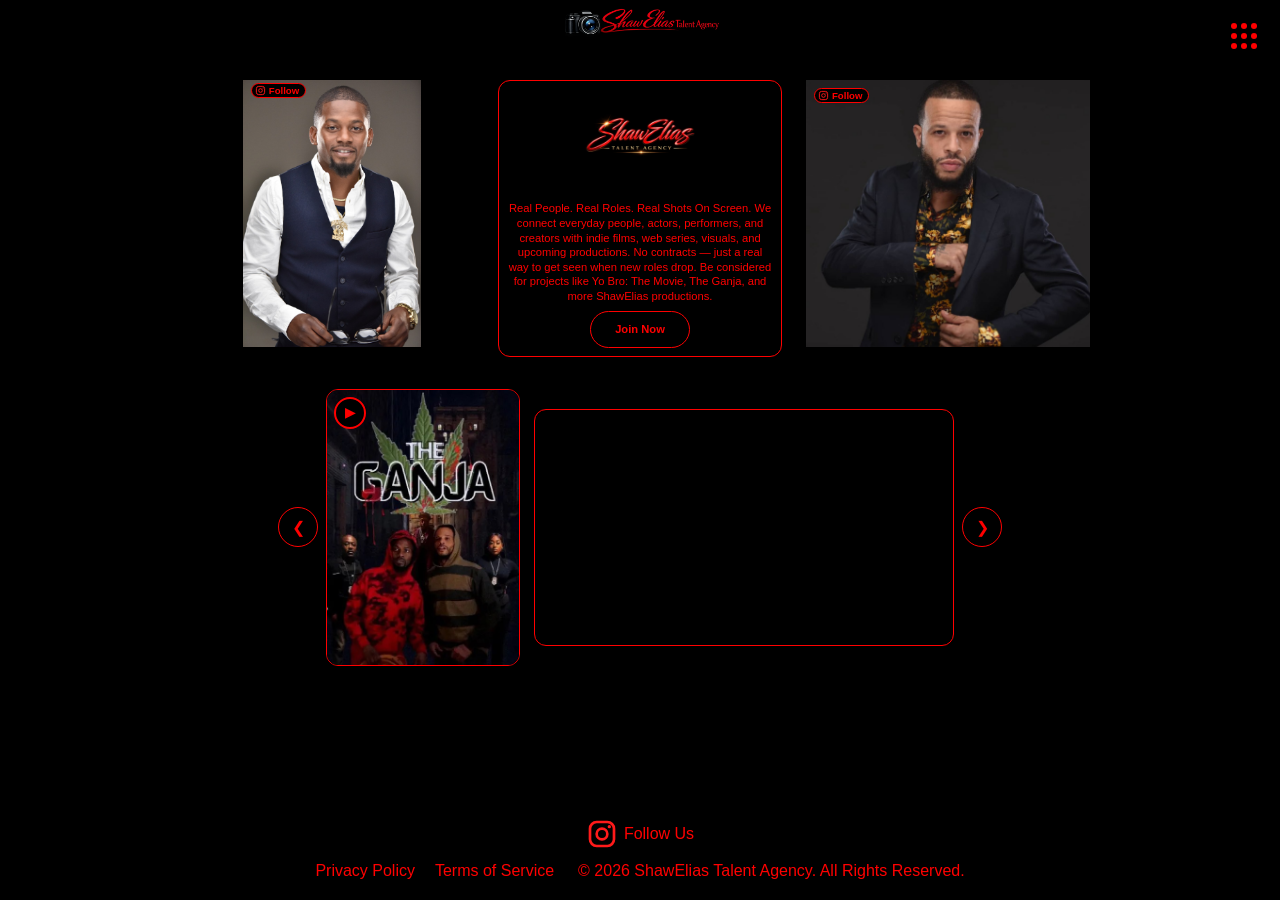
<file: index.html>
<!doctype html>
<html lang="en">
  <head>
    <meta charset="UTF-8" />
    <meta name="viewport" content="width=device-width, initial-scale=1.0" />
    <title>Shaw Elias Talent Agency</title>
    <link rel="icon" type="image/png" href="main/logo3.png" />
    <link rel="stylesheet" href="css/gm.css" />
  </head>

  <body>
    <!-- Top Bar -->
    <header class="top-bar">
      <a
        class="site-logo"
        href="index.html"
        aria-label="Shaw Elias Talent Agency home"
      >
        <img src="main/logo3.png" alt="Shaw Elias Talent Agency" />
      </a>
      <button
        class="apps-button"
        id="appsToggle"
        aria-label="Apps"
        aria-controls="appsPanel"
        aria-expanded="false"
      >
        <span></span><span></span><span></span> <span></span><span></span
        ><span></span> <span></span><span></span><span></span>
      </button>
    </header>

    <!-- Apps Panel -->
    <nav class="apps-panel" id="appsPanel" aria-label="Apps">
      <a href="index.html" class="apps-tile">
        <img src="icons/home.png" alt="Home" />
        <span>Home</span>
      </a>
      <a href="https://form.jotform.com/260578425581060" class="apps-tile">
        <img src="icons/join.png" alt="Join" />
        <span>Join</span>
      </a>
      <a href="tg.html" class="apps-tile">
        <img src="icons/tg.png" alt="TG" />
        <span>TG</span>
      </a>
      <a href="wt.html" class="apps-tile">
        <img src="icons/wt.png" alt="WT" />
        <span>WT</span>
      </a>
      <a href="yobro.html" class="apps-tile">
        <img src="icons/ybl.png" alt="YB" />
        <span>YB</span>
      </a>
      <a class="apps-more" href="index.html"> More from SETA </a>
    </nav>

    <main class="home-content">
      <div class="home-grid">
        <div class="home-col home-col--left">
          <img class="home-photo" src="main/ks.jpg" alt="Ks" />
          <a
            class="home-follow"
            href="https://www.instagram.com/Kareenshaw1/"
            aria-label="Follow Ks on Instagram"
            target="_blank"
            rel="noopener noreferrer"
          >
            <img src="icons/instagram.svg" alt="" aria-hidden="true" />
            <span>Follow</span>
          </a>
        </div>
        <div class="home-col home-col--center">
          <section class="home-intro" aria-label="About the agency">
            <img
              class="home-intro-logo"
              src="main/seta2.jpg"
              alt="Shaw Elias Talent Agency"
            />
            <p>
              Real People. Real Roles. Real Shots On Screen. We connect everyday
              people, actors, performers, and creators with indie films, web
              series, visuals, and upcoming productions. No contracts — just a
              real way to get seen when new roles drop. Be considered for
              projects like Yo Bro: The Movie, The Ganja, and more ShawElias
              productions.
            </p>
            <a class="home-cta" href="https://form.jotform.com/260578425581060"
              >Join Now</a
            >
          </section>
        </div>
        <div class="home-col home-col--right">
          <img class="home-photo" src="main/ra.jpg" alt="Ra" />
          <a
            class="home-follow"
            href="https://www.instagram.com/racertified/"
            aria-label="Follow Ra on Instagram"
            target="_blank"
            rel="noopener noreferrer"
          >
            <img src="icons/instagram.svg" alt="" aria-hidden="true" />
            <span>Follow</span>
          </a>
        </div>
      </div>

      <section
        class="poster-show"
        aria-label="Movie posters"
        aria-roledescription="carousel"
      >
        <button
          class="poster-btn poster-btn--prev"
          type="button"
          aria-label="Previous poster"
        >
          &#10094;
        </button>
        <div class="poster-slides">
          <figure
            class="poster-slide poster-slide--with-trailer"
            aria-label="The Ganja"
          >
            <div class="poster-artwork">
              <img src="posters/tg.jpg" alt="The Ganja poster" />
              <a
                class="poster-watch"
                href="https://tubitv.com/movies/100023457/the-ganja"
                target="_blank"
                rel="noopener noreferrer"
                ><span class="watch-icon">▶</span
                ><span class="watch-text">Watch Now</span></a
              >
            </div>
            <div class="poster-trailer">
              <iframe
                src="https://www.youtube.com/embed/xHb7pkAt0Sg?si=ZwRotbQEQl9aW9zP"
                title="The Ganja video"
                allow="
                  accelerometer;
                  autoplay;
                  clipboard-write;
                  encrypted-media;
                  gyroscope;
                  picture-in-picture;
                  web-share;
                "
                referrerpolicy="strict-origin-when-cross-origin"
                allowfullscreen
              ></iframe>
            </div>
          </figure>
          <figure
            class="poster-slide poster-slide--with-trailer"
            aria-label="Yo Bro: The Movie"
            hidden
          >
            <div class="poster-artwork">
              <img src="posters/yobro.jpg" alt="Yo Bro: The Movie poster" />
              <a
                class="poster-watch"
                href="https://tubitv.com/movies/100044287/yo-bro-the-movie"
                target="_blank"
                rel="noopener noreferrer"
                ><span class="watch-icon">▶</span
                ><span class="watch-text">Watch Now</span></a
              >
            </div>
            <div class="poster-trailer">
              <iframe
                src="https://www.youtube.com/embed/pOcjqiOZS5w?si=6vTMqeCQMk9ZfFdY"
                title="YouTube video player"
                allow="
                  accelerometer;
                  autoplay;
                  clipboard-write;
                  encrypted-media;
                  gyroscope;
                  picture-in-picture;
                  web-share;
                "
                referrerpolicy="strict-origin-when-cross-origin"
                allowfullscreen
              ></iframe>
            </div>
          </figure>
          <figure
            class="poster-slide poster-slide--with-buttons"
            aria-label="Witch Way Out"
            hidden
          >
            <div class="poster-artwork">
              <img src="posters/witchwayout.png" alt="Witch Way Out poster" />
              <a
                class="poster-watch"
                href="https://www.youtube.com/watch?v=sYZ6EcYBXYw&t=2s"
                target="_blank"
                rel="noopener noreferrer"
                ><span class="watch-icon">▶</span
                ><span class="watch-text">Watch Now</span></a
              >
            </div>
          </figure>
          <figure
            class="poster-slide poster-slide--with-trailer"
            aria-label="What Ticket?"
            hidden
          >
            <div class="poster-artwork">
              <img src="posters/wt.jpg" alt="What Ticket? poster" />
              <a
                class="poster-watch"
                href="https://www.youtube.com/watch?v=XaJbaDfLesE"
                target="_blank"
                rel="noopener noreferrer"
                ><span class="watch-icon">▶</span
                ><span class="watch-text">Watch Now</span></a
              >
            </div>
            <div class="poster-trailer">
              <iframe
                src="https://www.youtube.com/embed/XaJbaDfLesE?si=qhHzfddLZAGKWX9x"
                title="What Ticket? Official Trailer"
                allow="
                  accelerometer;
                  autoplay;
                  clipboard-write;
                  encrypted-media;
                  gyroscope;
                  picture-in-picture;
                  web-share;
                "
                referrerpolicy="strict-origin-when-cross-origin"
                allowfullscreen
              ></iframe>
            </div>
          </figure>
        </div>
        <button
          class="poster-btn poster-btn--next"
          type="button"
          aria-label="Next poster"
        >
          &#10095;
        </button>
      </section>
    </main>

    <footer class="site-footer">
      <nav class="footer-links" aria-label="Social links">
        <a
          class="instagram-link"
          href="https://www.instagram.com/shawelias_talentagency/"
          target="_blank"
          rel="noopener noreferrer"
        >
          <img src="icons/instagram.svg" alt="" aria-hidden="true" />
          <span>Follow Us</span>
        </a>
      </nav>
      <div class="footer-legal">
        <nav class="footer-links" aria-label="Legal links">
          <a href="privacy-policy.html">Privacy Policy</a>
          <a href="terms-of-service.html">Terms of Service</a>
        </nav>
        <p>© 2026 ShawElias Talent Agency. All Rights Reserved.</p>
      </div>
    </footer>

    <script src="js/launcher.js"></script>
    <script src="js/slideshow.js"></script>
  </body>
</html>
</file>
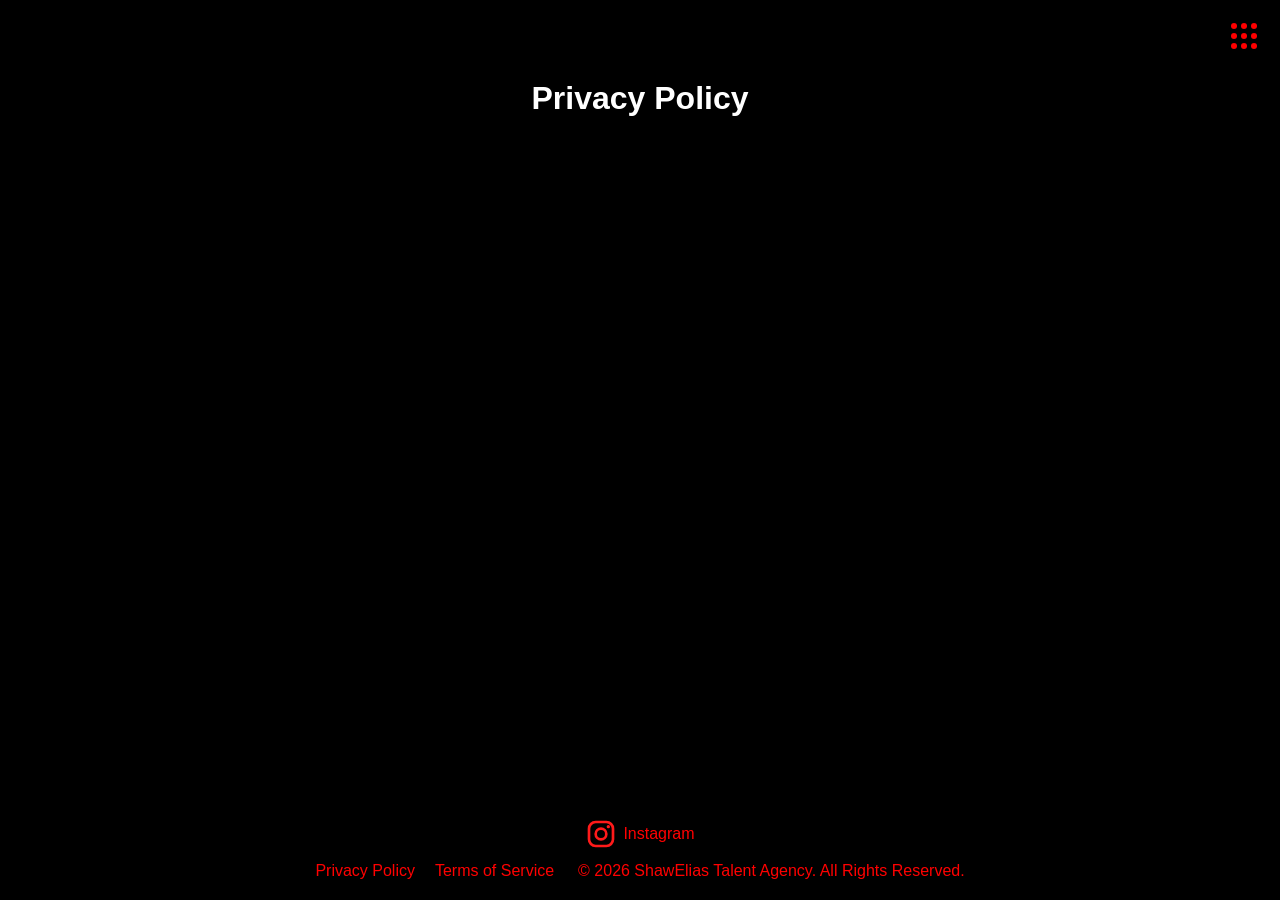
<file: privacy-policy.html>
<!doctype html>
<html lang="en">
  <head>
    <meta charset="UTF-8" />
    <meta name="viewport" content="width=device-width, initial-scale=1.0" />
    <title>Privacy Policy | Shaw Elias Talent Agency</title>
    <link rel="icon" type="image/png" href="main/logo3.png" />
    <link rel="stylesheet" href="css/gm.css" />
  </head>

  <body>
    <header class="top-bar">
      <button
        class="apps-button"
        id="appsToggle"
        aria-label="Apps"
        aria-controls="appsPanel"
        aria-expanded="false"
      >
        <span></span><span></span><span></span> <span></span><span></span
        ><span></span> <span></span><span></span><span></span>
      </button>
    </header>

    <nav class="apps-panel" id="appsPanel" aria-label="Apps">
      <a href="index.html" class="apps-tile">
        <img src="icons/home.png" alt="Home" />
        <span>Home</span>
      </a>
      <a href="films.html" class="apps-tile">
        <img src="icons/films.png" alt="Films" />
        <span>Films</span>
      </a>
      <a href="https://form.jotform.com/260578425581060" class="apps-tile">
        <img src="icons/join.png" alt="Join" />
        <span>Join</span>
      </a>
      <a href="tg.html" class="apps-tile">
        <img src="icons/tg.png" alt="TG" />
        <span>TG</span>
      </a>
      <a href="wt.html" class="apps-tile">
        <img src="icons/wt.png" alt="WT" />
        <span>WT</span>
      </a>
      <a href="yobro.html" class="apps-tile">
        <img src="icons/ybl.png" alt="YB" />
        <span>YB</span>
      </a>
      <a class="apps-more" href="index.html">
        More from SETA
      </a>
    </nav>

    <main class="legal-content">
      <h1>Privacy Policy</h1>
    </main>

    <footer class="site-footer">
      <nav class="footer-links" aria-label="Social links">
        <a
          class="instagram-link"
          href="https://www.instagram.com/shawelias_talentagency/"
          target="_blank"
          rel="noopener noreferrer"
        >
          <img src="icons/instagram.svg" alt="" aria-hidden="true" />
          <span>Instagram</span>
        </a>
      </nav>
      <div class="footer-legal">
        <nav class="footer-links" aria-label="Legal links">
          <a href="privacy-policy.html">Privacy Policy</a>
          <a href="terms-of-service.html">Terms of Service</a>
        </nav>
        <p>© 2026 ShawElias Talent Agency. All Rights Reserved.</p>
      </div>
    </footer>

    <script src="js/launcher.js"></script>
  </body>
</html>
</file>
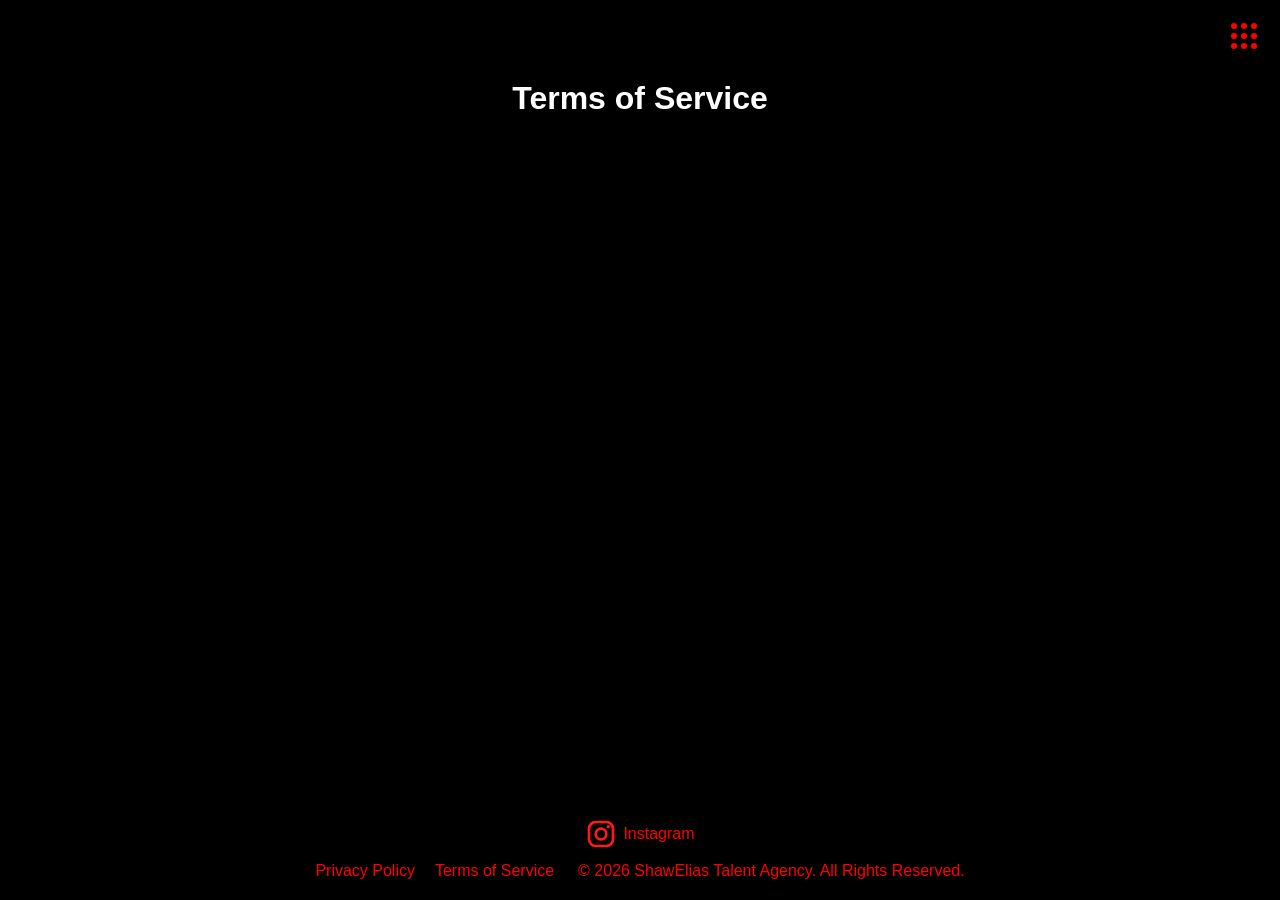
<file: terms-of-service.html>
<!doctype html>
<html lang="en">
  <head>
    <meta charset="UTF-8" />
    <meta name="viewport" content="width=device-width, initial-scale=1.0" />
    <title>Terms of Service | Shaw Elias Talent Agency</title>
    <link rel="icon" type="image/png" href="main/logo3.png" />
    <link rel="stylesheet" href="css/gm.css" />
  </head>

  <body>
    <header class="top-bar">
      <button
        class="apps-button"
        id="appsToggle"
        aria-label="Apps"
        aria-controls="appsPanel"
        aria-expanded="false"
      >
        <span></span><span></span><span></span> <span></span><span></span
        ><span></span> <span></span><span></span><span></span>
      </button>
    </header>

    <nav class="apps-panel" id="appsPanel" aria-label="Apps">
      <a href="index.html" class="apps-tile">
        <img src="icons/home.png" alt="Home" />
        <span>Home</span>
      </a>
      <a href="films.html" class="apps-tile">
        <img src="icons/films.png" alt="Films" />
        <span>Films</span>
      </a>
      <a href="https://form.jotform.com/260578425581060" class="apps-tile">
        <img src="icons/join.png" alt="Join" />
        <span>Join</span>
      </a>
      <a href="tg.html" class="apps-tile">
        <img src="icons/tg.png" alt="TG" />
        <span>TG</span>
      </a>
      <a href="wt.html" class="apps-tile">
        <img src="icons/wt.png" alt="WT" />
        <span>WT</span>
      </a>
      <a href="yobro.html" class="apps-tile">
        <img src="icons/ybl.png" alt="YB" />
        <span>YB</span>
      </a>
      <a class="apps-more" href="index.html">
        More from SETA
      </a>
    </nav>

    <main class="legal-content">
      <h1>Terms of Service</h1>
    </main>

    <footer class="site-footer">
      <nav class="footer-links" aria-label="Social links">
        <a
          class="instagram-link"
          href="https://www.instagram.com/shawelias_talentagency/"
          target="_blank"
          rel="noopener noreferrer"
        >
          <img src="icons/instagram.svg" alt="" aria-hidden="true" />
          <span>Instagram</span>
        </a>
      </nav>
      <div class="footer-legal">
        <nav class="footer-links" aria-label="Legal links">
          <a href="privacy-policy.html">Privacy Policy</a>
          <a href="terms-of-service.html">Terms of Service</a>
        </nav>
        <p>© 2026 ShawElias Talent Agency. All Rights Reserved.</p>
      </div>
    </footer>

    <script src="js/launcher.js"></script>
  </body>
</html>
</file>
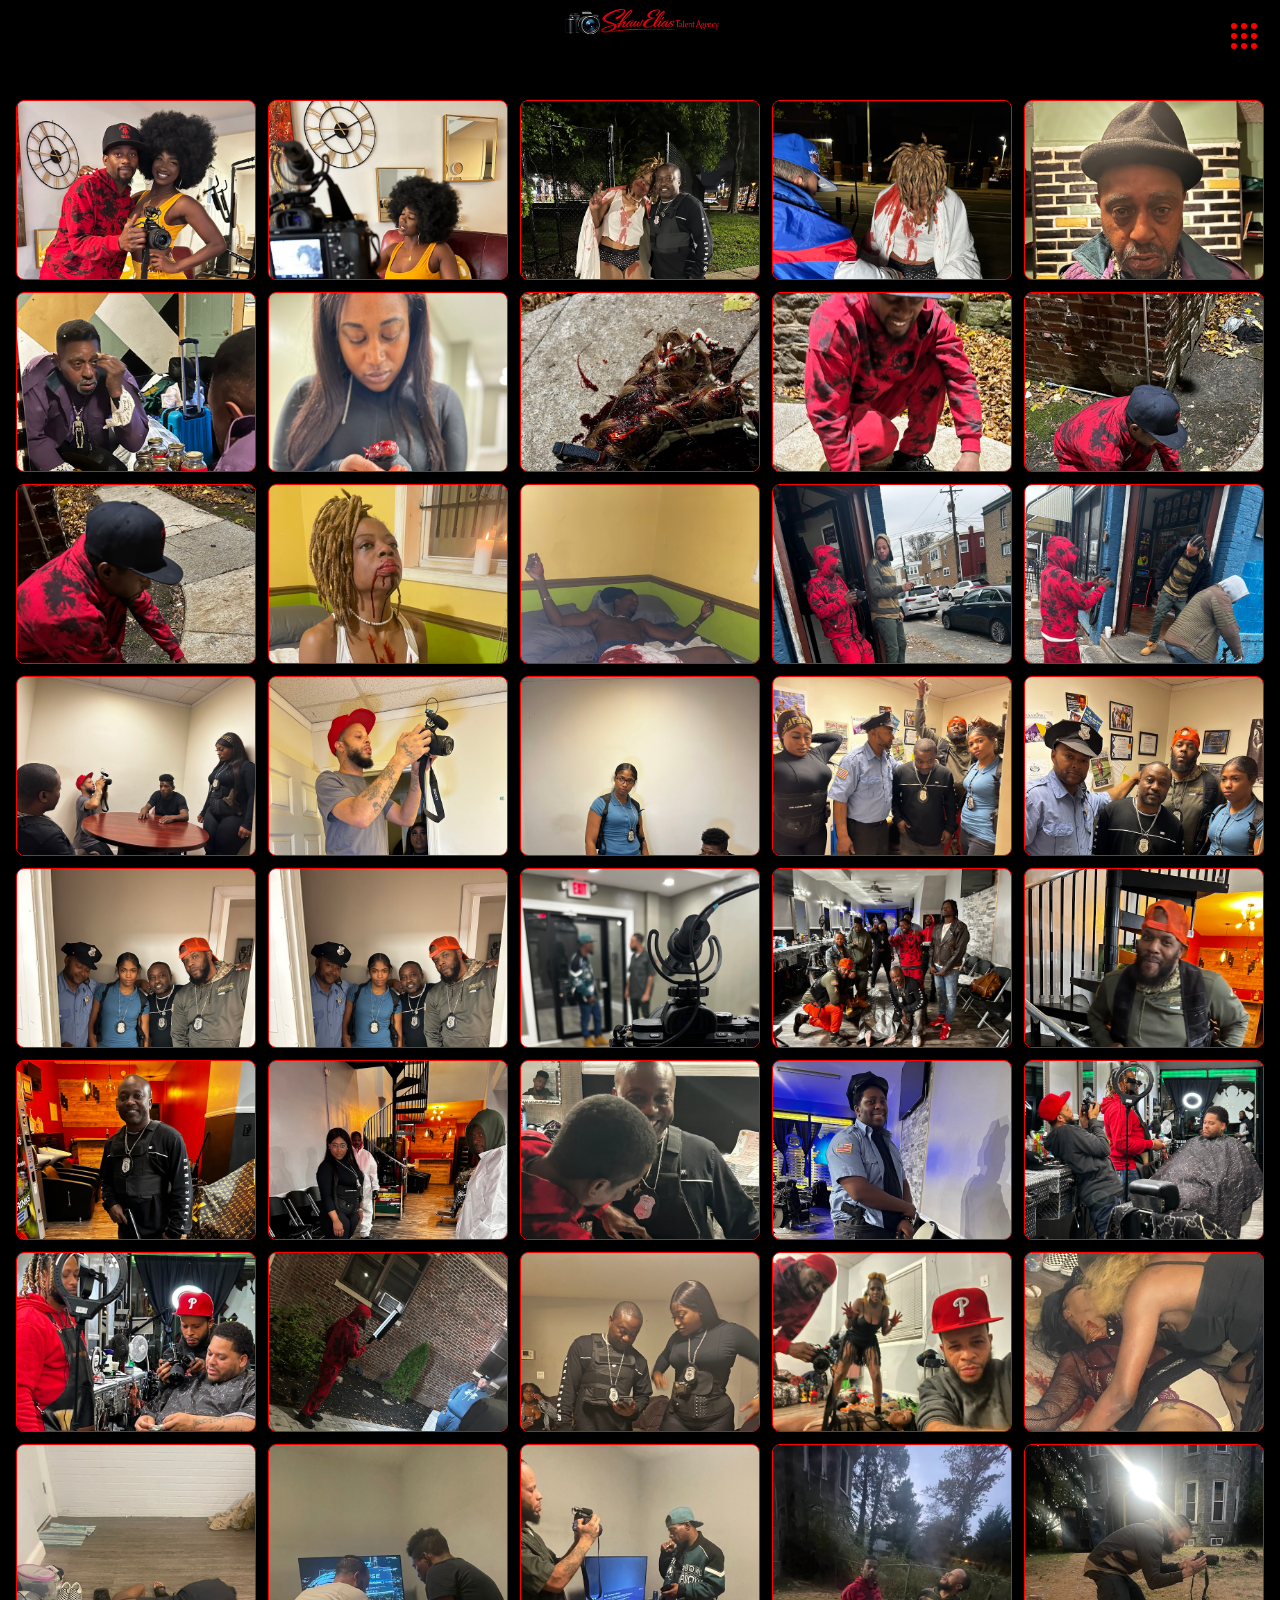
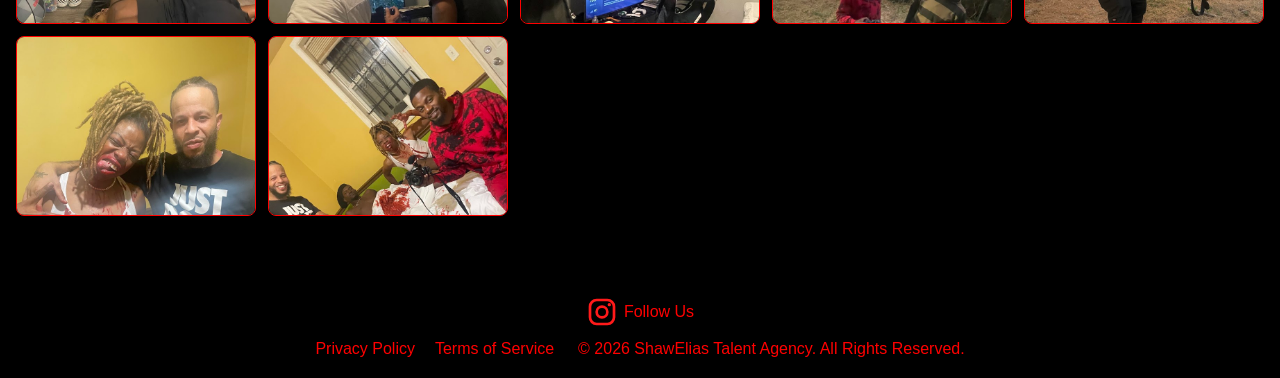
<file: tg.html>
<!doctype html>
<html lang="en">
  <head>
    <meta charset="UTF-8" />
    <meta name="viewport" content="width=device-width, initial-scale=1.0" />
    <title>Shaw Elias Talent Agency</title>
    <link rel="icon" type="image/png" href="main/logo3.png" />
    <link rel="stylesheet" href="css/tg.css" />
  </head>

  <body>
    <!-- Top Bar -->
    <header class="top-bar">
      <a
        class="site-logo"
        href="index.html"
        aria-label="Shaw Elias Talent Agency home"
      >
        <img src="main/logo3.png" alt="Shaw Elias Talent Agency" />
      </a>
      <button
        class="apps-button"
        id="appsToggle"
        aria-label="Apps"
        aria-controls="appsPanel"
        aria-expanded="false"
      >
        <span></span><span></span><span></span> <span></span><span></span
        ><span></span> <span></span><span></span><span></span>
      </button>
    </header>

    <!-- Apps Panel -->
    <nav class="apps-panel" id="appsPanel" aria-label="Apps">
      <a href="index.html" class="apps-tile">
        <img src="icons/home.png" alt="Home" />
        <span>Home</span>
      </a>
      <a href="https://form.jotform.com/260578425581060" class="apps-tile">
        <img src="icons/join.png" alt="Join" />
        <span>Join</span>
      </a>
      <a href="tg.html" class="apps-tile">
        <img src="icons/tg.png" alt="TG" />
        <span>TG</span>
      </a>
      <a href="wt.html" class="apps-tile">
        <img src="icons/wt.png" alt="WT" />
        <span>WT</span>
      </a>
      <a href="yobro.html" class="apps-tile">
        <img src="icons/ybl.png" alt="YB" />
        <span>YB</span>
      </a>
      <a class="apps-more" href="index.html"> More from SETA </a>
    </nav>

    <main class="gallery-wrapper">
      <section class="gallery-container tg-gallery" aria-label="The Ganja photo gallery">
        <button class="gallery-item" type="button" data-src="tg/tg1.jpg" aria-label="Open The Ganja photo 1">
          <img src="tg/tg1.jpg" alt="The Ganja scene 1" />
        </button>
        <button class="gallery-item" type="button" data-src="tg/tg2.jpg" aria-label="Open The Ganja photo 2">
          <img src="tg/tg2.jpg" alt="The Ganja scene 2" />
        </button>
        <button class="gallery-item" type="button" data-src="tg/tg3.jpg" aria-label="Open The Ganja photo 3">
          <img src="tg/tg3.jpg" alt="The Ganja scene 3" />
        </button>
        <button class="gallery-item" type="button" data-src="tg/tg4.jpg" aria-label="Open The Ganja photo 4">
          <img src="tg/tg4.jpg" alt="The Ganja scene 4" />
        </button>
        <button class="gallery-item" type="button" data-src="tg/tg5.jpg" aria-label="Open The Ganja photo 5">
          <img src="tg/tg5.jpg" alt="The Ganja scene 5" />
        </button>
        <button class="gallery-item" type="button" data-src="tg/tg6.jpg" aria-label="Open The Ganja photo 6">
          <img src="tg/tg6.jpg" alt="The Ganja scene 6" />
        </button>
        <button class="gallery-item" type="button" data-src="tg/tg7.jpg" aria-label="Open The Ganja photo 7">
          <img src="tg/tg7.jpg" alt="The Ganja scene 7" />
        </button>
        <button class="gallery-item" type="button" data-src="tg/tg8.jpg" aria-label="Open The Ganja photo 8">
          <img src="tg/tg8.jpg" alt="The Ganja scene 8" />
        </button>
        <button class="gallery-item" type="button" data-src="tg/tg9.jpg" aria-label="Open The Ganja photo 9">
          <img src="tg/tg9.jpg" alt="The Ganja scene 9" />
        </button>
        <button class="gallery-item" type="button" data-src="tg/tg10.jpg" aria-label="Open The Ganja photo 10">
          <img src="tg/tg10.jpg" alt="The Ganja scene 10" />
        </button>
        <button class="gallery-item" type="button" data-src="tg/tg11.jpg" aria-label="Open The Ganja photo 11">
          <img src="tg/tg11.jpg" alt="The Ganja scene 11" />
        </button>
        <button class="gallery-item" type="button" data-src="tg/tg12.jpg" aria-label="Open The Ganja photo 12">
          <img src="tg/tg12.jpg" alt="The Ganja scene 12" />
        </button>
        <button class="gallery-item" type="button" data-src="tg/tg13.jpg" aria-label="Open The Ganja photo 13">
          <img src="tg/tg13.jpg" alt="The Ganja scene 13" />
        </button>
        <button class="gallery-item" type="button" data-src="tg/tg14.jpg" aria-label="Open The Ganja photo 14">
          <img src="tg/tg14.jpg" alt="The Ganja scene 14" />
        </button>
        <button class="gallery-item" type="button" data-src="tg/tg15.jpg" aria-label="Open The Ganja photo 15">
          <img src="tg/tg15.jpg" alt="The Ganja scene 15" />
        </button>
        <button class="gallery-item" type="button" data-src="tg/tg16.jpg" aria-label="Open The Ganja photo 16">
          <img src="tg/tg16.jpg" alt="The Ganja scene 16" />
        </button>
        <button class="gallery-item" type="button" data-src="tg/tg17.jpg" aria-label="Open The Ganja photo 17">
          <img src="tg/tg17.jpg" alt="The Ganja scene 17" />
        </button>
        <button class="gallery-item" type="button" data-src="tg/tg18.jpg" aria-label="Open The Ganja photo 18">
          <img src="tg/tg18.jpg" alt="The Ganja scene 18" />
        </button>
        <button class="gallery-item" type="button" data-src="tg/tg19.jpg" aria-label="Open The Ganja photo 19">
          <img src="tg/tg19.jpg" alt="The Ganja scene 19" />
        </button>
        <button class="gallery-item" type="button" data-src="tg/tg20.jpg" aria-label="Open The Ganja photo 20">
          <img src="tg/tg20.jpg" alt="The Ganja scene 20" />
        </button>
        <button class="gallery-item" type="button" data-src="tg/tg21.jpg" aria-label="Open The Ganja photo 21">
          <img src="tg/tg21.jpg" alt="The Ganja scene 21" />
        </button>
        <button class="gallery-item" type="button" data-src="tg/tg22.jpg" aria-label="Open The Ganja photo 22">
          <img src="tg/tg22.jpg" alt="The Ganja scene 22" />
        </button>
        <button class="gallery-item" type="button" data-src="tg/tg23.jpg" aria-label="Open The Ganja photo 23">
          <img src="tg/tg23.jpg" alt="The Ganja scene 23" />
        </button>
        <button class="gallery-item" type="button" data-src="tg/tg24.jpg" aria-label="Open The Ganja photo 24">
          <img src="tg/tg24.jpg" alt="The Ganja scene 24" />
        </button>
        <button class="gallery-item" type="button" data-src="tg/tg25.jpg" aria-label="Open The Ganja photo 25">
          <img src="tg/tg25.jpg" alt="The Ganja scene 25" />
        </button>
        <button class="gallery-item" type="button" data-src="tg/tg26.jpg" aria-label="Open The Ganja photo 26">
          <img src="tg/tg26.jpg" alt="The Ganja scene 26" />
        </button>
        <button class="gallery-item" type="button" data-src="tg/tg27.jpg" aria-label="Open The Ganja photo 27">
          <img src="tg/tg27.jpg" alt="The Ganja scene 27" />
        </button>
        <button class="gallery-item" type="button" data-src="tg/tg28.jpg" aria-label="Open The Ganja photo 28">
          <img src="tg/tg28.jpg" alt="The Ganja scene 28" />
        </button>
        <button class="gallery-item" type="button" data-src="tg/tg29.jpg" aria-label="Open The Ganja photo 29">
          <img src="tg/tg29.jpg" alt="The Ganja scene 29" />
        </button>
        <button class="gallery-item" type="button" data-src="tg/tg30.jpg" aria-label="Open The Ganja photo 30">
          <img src="tg/tg30.jpg" alt="The Ganja scene 30" />
        </button>
        <button class="gallery-item" type="button" data-src="tg/tg31.jpg" aria-label="Open The Ganja photo 31">
          <img src="tg/tg31.jpg" alt="The Ganja scene 31" />
        </button>
        <button class="gallery-item" type="button" data-src="tg/tg32.jpg" aria-label="Open The Ganja photo 32">
          <img src="tg/tg32.jpg" alt="The Ganja scene 32" />
        </button>
        <button class="gallery-item" type="button" data-src="tg/tg33.jpg" aria-label="Open The Ganja photo 33">
          <img src="tg/tg33.jpg" alt="The Ganja scene 33" />
        </button>
        <button class="gallery-item" type="button" data-src="tg/tg34.jpg" aria-label="Open The Ganja photo 34">
          <img src="tg/tg34.jpg" alt="The Ganja scene 34" />
        </button>
        <button class="gallery-item" type="button" data-src="tg/tg35.jpg" aria-label="Open The Ganja photo 35">
          <img src="tg/tg35.jpg" alt="The Ganja scene 35" />
        </button>
        <button class="gallery-item" type="button" data-src="tg/tg36.jpg" aria-label="Open The Ganja photo 36">
          <img src="tg/tg36.jpg" alt="The Ganja scene 36" />
        </button>
        <button class="gallery-item" type="button" data-src="tg/tg37.jpg" aria-label="Open The Ganja photo 37">
          <img src="tg/tg37.jpg" alt="The Ganja scene 37" />
        </button>
        <button class="gallery-item" type="button" data-src="tg/tg38.jpg" aria-label="Open The Ganja photo 38">
          <img src="tg/tg38.jpg" alt="The Ganja scene 38" />
        </button>
        <button class="gallery-item" type="button" data-src="tg/tg39.jpg" aria-label="Open The Ganja photo 39">
          <img src="tg/tg39.jpg" alt="The Ganja scene 39" />
        </button>
        <button class="gallery-item" type="button" data-src="tg/tg40.jpg" aria-label="Open The Ganja photo 40">
          <img src="tg/tg40.jpg" alt="The Ganja scene 40" />
        </button>
        <button class="gallery-item" type="button" data-src="tg/tg41.jpg" aria-label="Open The Ganja photo 41">
          <img src="tg/tg41.jpg" alt="The Ganja scene 41" />
        </button>
        <button class="gallery-item" type="button" data-src="tg/tg42.jpg" aria-label="Open The Ganja photo 42">
          <img src="tg/tg42.jpg" alt="The Ganja scene 42" />
        </button>
      </section>

      <div class="modal" id="photoModal">
        <div class="modal-content">
          <img id="modalImage" alt="" />
          <button class="modal-close" type="button" aria-label="Close photo">&times;</button>
        </div>
      </div>
    </main>

    <footer class="site-footer">
      <nav class="footer-links" aria-label="Social links">
        <a
          class="instagram-link"
          href="https://www.instagram.com/shawelias_talentagency/"
          target="_blank"
          rel="noopener noreferrer"
        >
          <img src="icons/instagram.svg" alt="" aria-hidden="true" />
          <span>Follow Us</span>
        </a>
      </nav>
      <div class="footer-legal">
        <nav class="footer-links" aria-label="Legal links">
          <a href="privacy-policy.html">Privacy Policy</a>
          <a href="terms-of-service.html">Terms of Service</a>
        </nav>
        <p>© 2026 ShawElias Talent Agency. All Rights Reserved.</p>
      </div>
    </footer>

    <script src="js/launcher.js"></script>
    <script src="js/gallery.js"></script>
  </body>
</html>
</file>
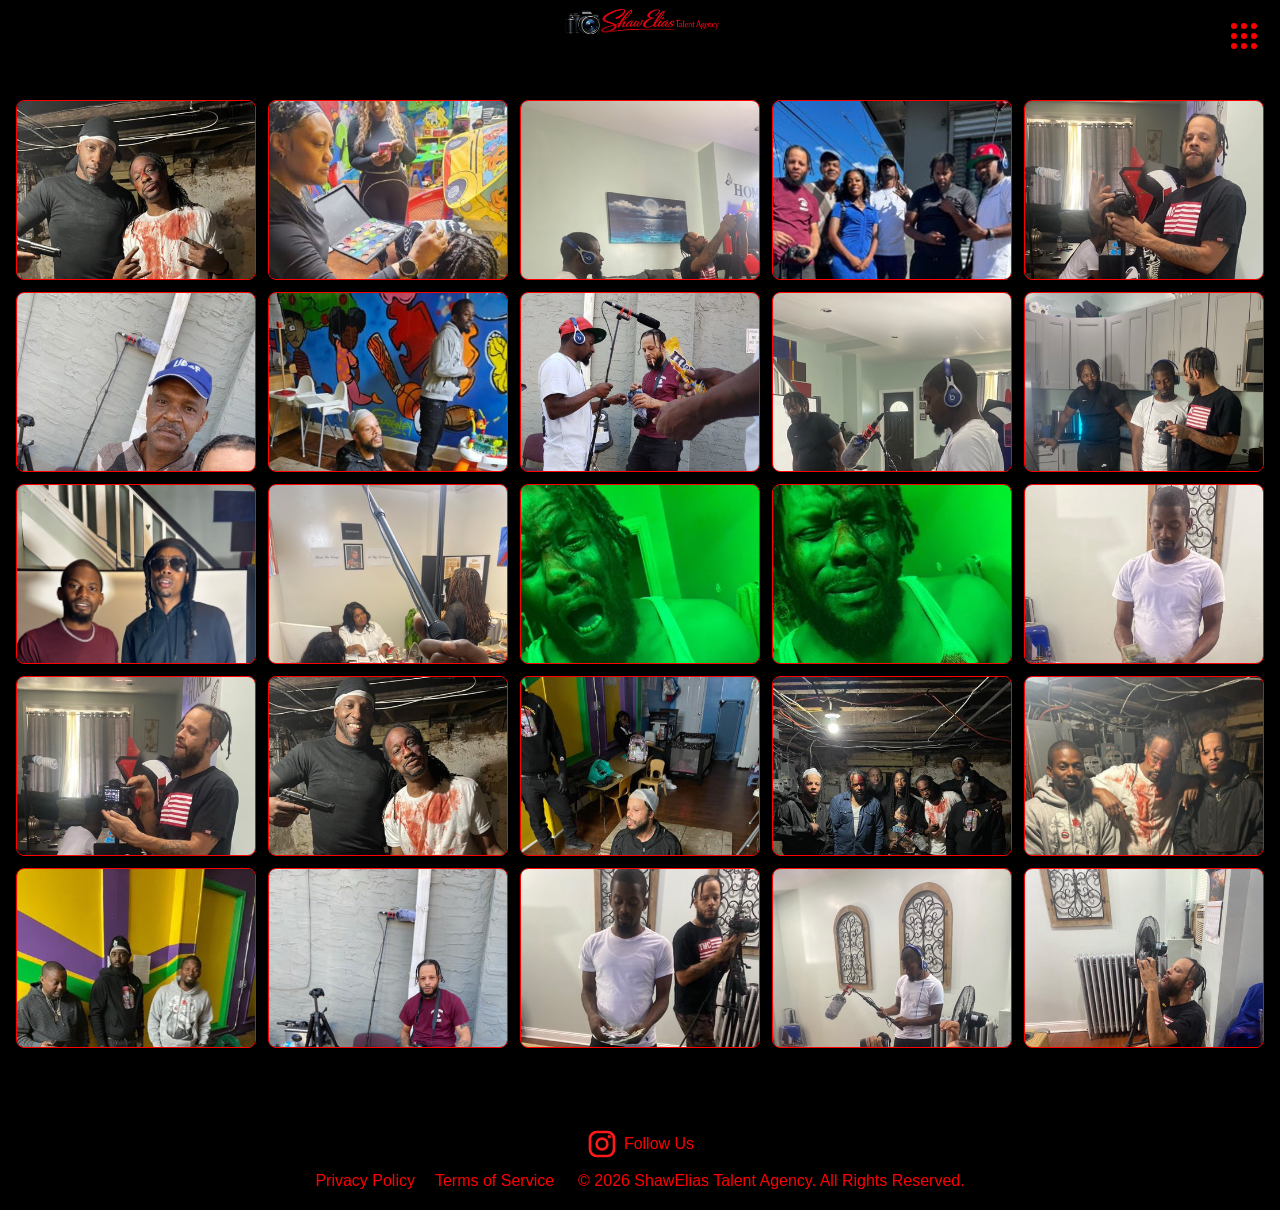
<file: wt.html>
<!doctype html>
<html lang="en">
  <head>
    <meta charset="UTF-8" />
    <meta name="viewport" content="width=device-width, initial-scale=1.0" />
    <title>Shaw Elias Talent Agency</title>
    <link rel="icon" type="image/png" href="main/logo3.png" />
    <link rel="stylesheet" href="css/wt.css" />
  </head>

  <body>
    <!-- Top Bar -->
    <header class="top-bar">
      <a
        class="site-logo"
        href="index.html"
        aria-label="Shaw Elias Talent Agency home"
      >
        <img src="main/logo3.png" alt="Shaw Elias Talent Agency" />
      </a>
      <button
        class="apps-button"
        id="appsToggle"
        aria-label="Apps"
        aria-controls="appsPanel"
        aria-expanded="false"
      >
        <span></span><span></span><span></span> <span></span><span></span
        ><span></span> <span></span><span></span><span></span>
      </button>
    </header>

    <!-- Apps Panel -->
    <nav class="apps-panel" id="appsPanel" aria-label="Apps">
      <a href="index.html" class="apps-tile">
        <img src="icons/home.png" alt="Home" />
        <span>Home</span>
      </a>
      <a href="https://form.jotform.com/260578425581060" class="apps-tile">
        <img src="icons/join.png" alt="Join" />
        <span>Join</span>
      </a>
      <a href="tg.html" class="apps-tile">
        <img src="icons/tg.png" alt="TG" />
        <span>TG</span>
      </a>
      <a href="wt.html" class="apps-tile">
        <img src="icons/wt.png" alt="WT" />
        <span>WT</span>
      </a>
      <a href="yobro.html" class="apps-tile">
        <img src="icons/ybl.png" alt="YB" />
        <span>YB</span>
      </a>
      <a class="apps-more" href="index.html"> More from SETA </a>
    </nav>

    <main class="gallery-wrapper">
      <section class="gallery-container wt-gallery" aria-label="What Ticket photo gallery">
        <button class="gallery-item" type="button" data-src="wt/wt1.jpg" aria-label="Open What Ticket photo 1">
          <img src="wt/wt1.jpg" alt="What Ticket scene 1" />
        </button>
        <button class="gallery-item" type="button" data-src="wt/wt2.jpg" aria-label="Open What Ticket photo 2">
          <img src="wt/wt2.jpg" alt="What Ticket scene 2" />
        </button>
        <button class="gallery-item" type="button" data-src="wt/wt3.jpg" aria-label="Open What Ticket photo 3">
          <img src="wt/wt3.jpg" alt="What Ticket scene 3" />
        </button>
        <button class="gallery-item" type="button" data-src="wt/wt4.jpg" aria-label="Open What Ticket photo 4">
          <img src="wt/wt4.jpg" alt="What Ticket scene 4" />
        </button>
        <button class="gallery-item" type="button" data-src="wt/wt5.jpg" aria-label="Open What Ticket photo 5">
          <img src="wt/wt5.jpg" alt="What Ticket scene 5" />
        </button>
        <button class="gallery-item" type="button" data-src="wt/wt6.jpg" aria-label="Open What Ticket photo 6">
          <img src="wt/wt6.jpg" alt="What Ticket scene 6" />
        </button>
        <button class="gallery-item" type="button" data-src="wt/wt7.jpg" aria-label="Open What Ticket photo 7">
          <img src="wt/wt7.jpg" alt="What Ticket scene 7" />
        </button>
        <button class="gallery-item" type="button" data-src="wt/wt8.jpg" aria-label="Open What Ticket photo 8">
          <img src="wt/wt8.jpg" alt="What Ticket scene 8" />
        </button>
        <button class="gallery-item" type="button" data-src="wt/wt9.jpg" aria-label="Open What Ticket photo 9">
          <img src="wt/wt9.jpg" alt="What Ticket scene 9" />
        </button>
        <button class="gallery-item" type="button" data-src="wt/wt10.jpg" aria-label="Open What Ticket photo 10">
          <img src="wt/wt10.jpg" alt="What Ticket scene 10" />
        </button>
        <button class="gallery-item" type="button" data-src="wt/wt11.jpg" aria-label="Open What Ticket photo 11">
          <img src="wt/wt11.jpg" alt="What Ticket scene 11" />
        </button>
        <button class="gallery-item" type="button" data-src="wt/wt12.jpg" aria-label="Open What Ticket photo 12">
          <img src="wt/wt12.jpg" alt="What Ticket scene 12" />
        </button>
        <button class="gallery-item" type="button" data-src="wt/wt13.jpg" aria-label="Open What Ticket photo 13">
          <img src="wt/wt13.jpg" alt="What Ticket scene 13" />
        </button>
        <button class="gallery-item" type="button" data-src="wt/wt14.jpg" aria-label="Open What Ticket photo 14">
          <img src="wt/wt14.jpg" alt="What Ticket scene 14" />
        </button>
        <button class="gallery-item" type="button" data-src="wt/wt15.jpg" aria-label="Open What Ticket photo 15">
          <img src="wt/wt15.jpg" alt="What Ticket scene 15" />
        </button>
        <button class="gallery-item" type="button" data-src="wt/wt16.jpg" aria-label="Open What Ticket photo 16">
          <img src="wt/wt16.jpg" alt="What Ticket scene 16" />
        </button>
        <button class="gallery-item" type="button" data-src="wt/wt17.jpg" aria-label="Open What Ticket photo 17">
          <img src="wt/wt17.jpg" alt="What Ticket scene 17" />
        </button>
        <button class="gallery-item" type="button" data-src="wt/wt18.jpg" aria-label="Open What Ticket photo 18">
          <img src="wt/wt18.jpg" alt="What Ticket scene 18" />
        </button>
        <button class="gallery-item" type="button" data-src="wt/wt19.jpg" aria-label="Open What Ticket photo 19">
          <img src="wt/wt19.jpg" alt="What Ticket scene 19" />
        </button>
        <button class="gallery-item" type="button" data-src="wt/wt20.jpg" aria-label="Open What Ticket photo 20">
          <img src="wt/wt20.jpg" alt="What Ticket scene 20" />
        </button>
        <button class="gallery-item" type="button" data-src="wt/wt21.jpg" aria-label="Open What Ticket photo 21">
          <img src="wt/wt21.jpg" alt="What Ticket scene 21" />
        </button>
        <button class="gallery-item" type="button" data-src="wt/wt22.jpg" aria-label="Open What Ticket photo 22">
          <img src="wt/wt22.jpg" alt="What Ticket scene 22" />
        </button>
        <button class="gallery-item" type="button" data-src="wt/wt23.jpg" aria-label="Open What Ticket photo 23">
          <img src="wt/wt23.jpg" alt="What Ticket scene 23" />
        </button>
        <button class="gallery-item" type="button" data-src="wt/wt24.jpg" aria-label="Open What Ticket photo 24">
          <img src="wt/wt24.jpg" alt="What Ticket scene 24" />
        </button>
        <button class="gallery-item" type="button" data-src="wt/wt25.jpg" aria-label="Open What Ticket photo 25">
          <img src="wt/wt25.jpg" alt="What Ticket scene 25" />
        </button>
      </section>

      <div class="modal" id="photoModal">
        <div class="modal-content">
          <img id="modalImage" alt="" />
          <button class="modal-close" type="button" aria-label="Close photo">&times;</button>
        </div>
      </div>
    </main>

    <footer class="site-footer">
      <nav class="footer-links" aria-label="Social links">
        <a
          class="instagram-link"
          href="https://www.instagram.com/shawelias_talentagency/"
          target="_blank"
          rel="noopener noreferrer"
        >
          <img src="icons/instagram.svg" alt="" aria-hidden="true" />
          <span>Follow Us</span>
        </a>
      </nav>
      <div class="footer-legal">
        <nav class="footer-links" aria-label="Legal links">
          <a href="privacy-policy.html">Privacy Policy</a>
          <a href="terms-of-service.html">Terms of Service</a>
        </nav>
        <p>© 2026 ShawElias Talent Agency. All Rights Reserved.</p>
      </div>
    </footer>

    <script src="js/launcher.js"></script>
    <script src="js/gallery.js"></script>
  </body>
</html>
</file>
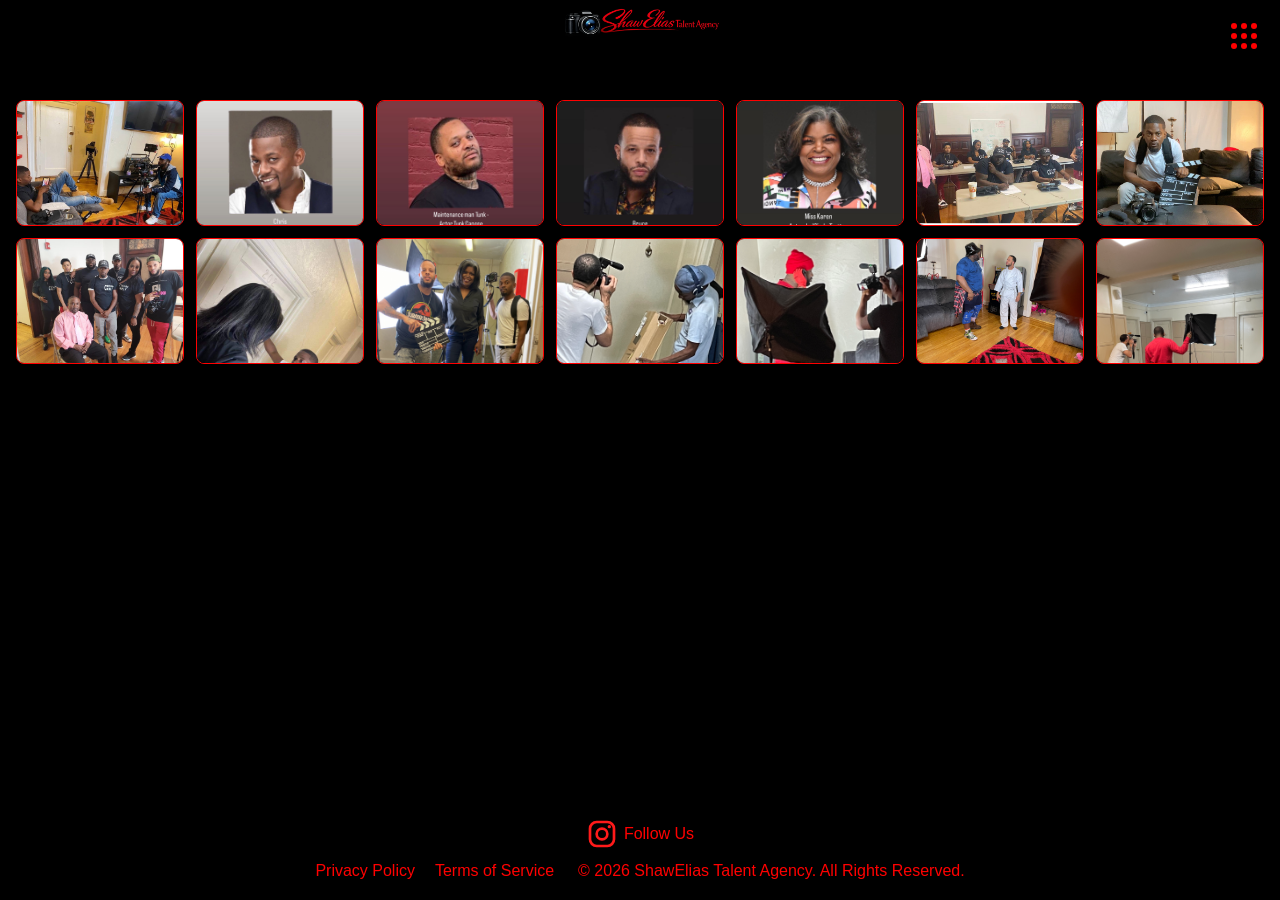
<file: yobro.html>
<!doctype html>
<html lang="en">
  <head>
    <meta charset="UTF-8" />
    <meta name="viewport" content="width=device-width, initial-scale=1.0" />
    <title>Shaw Elias Talent Agency</title>
    <link rel="icon" type="image/png" href="main/logo3.png" />
    <link rel="stylesheet" href="css/yb.css" />
  </head>

  <body>
    <!-- Top Bar -->
    <header class="top-bar">
      <a
        class="site-logo"
        href="index.html"
        aria-label="Shaw Elias Talent Agency home"
      >
        <img src="main/logo3.png" alt="Shaw Elias Talent Agency" />
      </a>
      <button
        class="apps-button"
        id="appsToggle"
        aria-label="Apps"
        aria-controls="appsPanel"
        aria-expanded="false"
      >
        <span></span><span></span><span></span> <span></span><span></span
        ><span></span> <span></span><span></span><span></span>
      </button>
    </header>

    <!-- Apps Panel -->
    <nav class="apps-panel" id="appsPanel" aria-label="Apps">
      <a href="index.html" class="apps-tile">
        <img src="icons/home.png" alt="Home" />
        <span>Home</span>
      </a>
      <a href="https://form.jotform.com/260578425581060" class="apps-tile">
        <img src="icons/join.png" alt="Join" />
        <span>Join</span>
      </a>
      <a href="tg.html" class="apps-tile">
        <img src="icons/tg.png" alt="TG" />
        <span>TG</span>
      </a>
      <a href="wt.html" class="apps-tile">
        <img src="icons/wt.png" alt="WT" />
        <span>WT</span>
      </a>
      <a href="yobro.html" class="apps-tile">
        <img src="icons/ybl.png" alt="YB" />
        <span>YB</span>
      </a>
      <a class="apps-more" href="index.html"> More from SETA </a>
    </nav>

    <main class="gallery-wrapper">
      <section class="gallery-container yb-gallery" aria-label="Yo Bro photo gallery">
        <button class="gallery-item" type="button" data-src="yb/yb1.jpeg" aria-label="Open Yo Bro photo 1">
          <img src="yb/yb1.jpeg" alt="Yo Bro scene 1" />
        </button>
        <button class="gallery-item" type="button" data-src="yb/yb2.jpeg" aria-label="Open Yo Bro photo 2">
          <img src="yb/yb2.jpeg" alt="Yo Bro scene 2" />
        </button>
        <button class="gallery-item" type="button" data-src="yb/yb3.jpeg" aria-label="Open Yo Bro photo 3">
          <img src="yb/yb3.jpeg" alt="Yo Bro scene 3" />
        </button>
        <button class="gallery-item" type="button" data-src="yb/yb4.jpeg" aria-label="Open Yo Bro photo 4">
          <img src="yb/yb4.jpeg" alt="Yo Bro scene 4" />
        </button>
        <button class="gallery-item" type="button" data-src="yb/yb5.jpeg" aria-label="Open Yo Bro photo 5">
          <img src="yb/yb5.jpeg" alt="Yo Bro scene 5" />
        </button>
        <button class="gallery-item" type="button" data-src="yb/yb6.jpeg" aria-label="Open Yo Bro photo 6">
          <img src="yb/yb6.jpeg" alt="Yo Bro scene 6" />
        </button>
        <button class="gallery-item" type="button" data-src="yb/yb7.jpeg" aria-label="Open Yo Bro photo 7">
          <img src="yb/yb7.jpeg" alt="Yo Bro scene 7" />
        </button>
        <button class="gallery-item" type="button" data-src="yb/yb8.jpeg" aria-label="Open Yo Bro photo 8">
          <img src="yb/yb8.jpeg" alt="Yo Bro scene 8" />
        </button>
        <button class="gallery-item" type="button" data-src="yb/yb9.jpeg" aria-label="Open Yo Bro photo 9">
          <img src="yb/yb9.jpeg" alt="Yo Bro scene 9" />
        </button>
        <button class="gallery-item" type="button" data-src="yb/yb10.jpeg" aria-label="Open Yo Bro photo 10">
          <img src="yb/yb10.jpeg" alt="Yo Bro scene 10" />
        </button>
        <button class="gallery-item" type="button" data-src="yb/yb11.jpeg" aria-label="Open Yo Bro photo 11">
          <img src="yb/yb11.jpeg" alt="Yo Bro scene 11" />
        </button>
        <button class="gallery-item" type="button" data-src="yb/yb12.jpeg" aria-label="Open Yo Bro photo 12">
          <img src="yb/yb12.jpeg" alt="Yo Bro scene 12" />
        </button>
        <button class="gallery-item" type="button" data-src="yb/yb13.jpeg" aria-label="Open Yo Bro photo 13">
          <img src="yb/yb13.jpeg" alt="Yo Bro scene 13" />
        </button>
        <button class="gallery-item" type="button" data-src="yb/yb14.jpeg" aria-label="Open Yo Bro photo 14">
          <img src="yb/yb14.jpeg" alt="Yo Bro scene 14" />
        </button>
      </section>

      <div class="modal" id="photoModal">
        <div class="modal-content">
          <img id="modalImage" alt="" />
          <button class="modal-close" type="button" aria-label="Close photo">&times;</button>
        </div>
      </div>
    </main>

    <footer class="site-footer">
      <nav class="footer-links" aria-label="Social links">
        <a
          class="instagram-link"
          href="https://www.instagram.com/shawelias_talentagency/"
          target="_blank"
          rel="noopener noreferrer"
        >
          <img src="icons/instagram.svg" alt="" aria-hidden="true" />
          <span>Follow Us</span>
        </a>
      </nav>
      <div class="footer-legal">
        <nav class="footer-links" aria-label="Legal links">
          <a href="privacy-policy.html">Privacy Policy</a>
          <a href="terms-of-service.html">Terms of Service</a>
        </nav>
        <p>© 2026 ShawElias Talent Agency. All Rights Reserved.</p>
      </div>
    </footer>

    <script src="js/launcher.js"></script>
    <script src="js/gallery.js"></script>
  </body>
</html>
</file>
<file: css/gm.css>
/* Reset */
* {
  margin: 0;
  padding: 0;
  box-sizing: border-box;
}

/* Page */
body {
  font-family: Arial, Helvetica, sans-serif;
  background: black;
  min-height: 100vh;
  display: flex;
  flex-direction: column;
  align-items: stretch;
  justify-content: flex-start;
}

/* ---------------- TOP BAR ---------------- */

.top-bar {
  position: absolute;
  top: 0;
  width: 100%;
  display: flex;
  justify-content: flex-end;
  padding: 16px;
}

.site-logo {
  position: absolute;
  top: calc(50% + 10px);
  left: 50%;
  transform: translate(-50%, -50%);
}

.site-logo img {
  display: block;
  width: 210px;
  height: auto;
  object-fit: contain;
}

@media (max-width: 600px) {
  .site-logo img {
    width: min(250px, calc(100vw - 112px));
  }
}

/* Launcher Button */
.apps-button {
  position: absolute;
  top: 16px;
  right: 16px;
  z-index: 10;
  width: 40px;
  height: 40px;
  border: none;
  background: transparent;
  display: grid;
  grid-template-columns: repeat(3, 6px);
  grid-template-rows: repeat(3, 6px);
  gap: 4px;
  justify-content: center;
  align-content: center;
  cursor: pointer;
  border-radius: 50%;
}

.apps-button span {
  width: 6px;
  height: 6px;
  background: red;
  border-radius: 50%;
}

.apps-button:focus-visible {
  outline: 2px solid red;
  outline-offset: 2px;
}

/* ---------------- APPS PANEL ---------------- */

.apps-panel {
  position: absolute;
  top: 60px;
  right: 16px;
  z-index: 9;
  width: calc(100vw - 32px);
  max-width: 350px;
  background: black;
  border: 1px solid red;
  border-radius: 16px;
  box-shadow: 0 8px 30px rgba(0, 0, 0, 0.25);
  padding: 12px;

  display: grid;
  grid-template-columns: repeat(3, minmax(0, 1fr));
  gap: 8px;
  align-content: start;
  max-height: calc(100vh - 76px);
  max-height: calc(100dvh - 76px);
  overflow-x: hidden;
  overflow-y: auto;
  overscroll-behavior: contain;

  opacity: 0;
  pointer-events: none;
  visibility: hidden;
  transform: translateY(-10px);
  transition:
    opacity 0.2s ease,
    transform 0.2s ease,
    visibility 0s linear 0.2s;
}

.apps-panel--open {
  opacity: 1;
  pointer-events: auto;
  visibility: visible;
  transform: translateY(0);
  transition-delay: 0s;
}

/* App Tile */
.apps-tile {
  text-decoration: none;
  color: red;
  display: flex;
  flex-direction: column;
  align-items: center;
  padding: 8px 4px;
  border-radius: 12px;
  background-color: black;
  -webkit-tap-highlight-color: transparent;
}

.apps-tile:focus:not(:focus-visible) {
  outline: none;
}

.apps-tile:focus-visible {
  outline: 2px solid red;
  outline-offset: 1px;
}

.apps-tile img {
  width: 64px;
  height: 64px;
  margin-bottom: 6px;
  object-fit: contain;
}

.apps-tile span {
  font-size: 13px;
}

.apps-more {
  grid-column: 1 / -1;
  justify-self: center;
  margin: 8px 0 4px;
  padding: 9px 18px;
  border: 1px solid red;
  border-radius: 20px;
  background: black;
  color: red;
  font: inherit;
  font-size: 13px;
  text-decoration: none;
}

.apps-more:focus-visible {
  outline: 2px solid red;
  outline-offset: 2px;
}

/* Gallery Styles */
.gallery-wrapper {
  width: 100%;
  padding-top: 80px;
  padding-bottom: 40px;
  background: black;
  display: flex;
  justify-content: center;
}

.gallery-container {
  width: 100%;
  padding: 20px 16px;
  display: grid;
  gap: 12px;
  max-width: 100%;
  margin: 0 auto;
}

.gallery-item {
  position: relative;
  width: 100%;
  aspect-ratio: 4 / 3;
  cursor: pointer;
  border-radius: 8px;
  overflow: hidden;
  background: black;
  border: 1px solid red;
  transition: border-color 0.2s ease;
}

.gallery-item:hover {
  border-color: #666666;
}

.gallery-item img {
  width: 100%;
  height: 100%;
  object-fit: cover;
  object-position: center top;
  display: block;
  transition: transform 0.2s ease;
  user-select: none;
  pointer-events: none;
  -webkit-user-drag: none;
  -webkit-touch-callout: none;
}

.gallery-item:hover img {
  transform: scale(1.03);
}

.gallery-item:focus-visible {
  outline: 2px solid red;
  outline-offset: 2px;
}

.modal {
  display: none;
  position: fixed;
  z-index: 1000;
  left: 0;
  top: 0;
  width: 100%;
  height: 100%;
  background: rgba(0, 0, 0, 0.95);
  overflow: auto;
  -webkit-user-select: none;
  user-select: none;
}

.modal.open {
  display: flex;
  align-items: center;
  justify-content: center;
}

.modal-content {
  position: relative;
  max-width: 90vw;
  max-height: 90vh;
  display: flex;
  align-items: center;
  justify-content: center;
  animation: fadeIn 0.2s ease;
}

@keyframes fadeIn {
  from {
    opacity: 0;
  }
  to {
    opacity: 1;
  }
}

.modal-content img {
  max-width: 60vw;
  max-height: 60vh;
  object-fit: contain;
  user-select: none;
  pointer-events: none;
  -webkit-user-drag: none;
  -webkit-touch-callout: none;
}

.modal-close {
  position: fixed;
  top: 20px;
  right: 20px;
  color: black;
  font-size: 40px;
  font-weight: bold;
  cursor: pointer;
  border: none;
  background: transparent;
  padding: 10px;
  line-height: 1;
  z-index: 1001;
}

.modal-close:hover,
.modal-close:focus {
  color: #cccccc;
  outline: 2px solid red;
  outline-offset: 2px;
  border-radius: 4px;
}

@media (max-width: 1200px) {
  .gallery-container {
    padding: 16px 12px;
    gap: 10px;
  }
}

@media (max-width: 768px) {
  .gallery-container {
    padding: 12px 8px;
    gap: 8px;
  }
}

@media (max-width: 600px) {
  .gallery-wrapper {
    padding-top: 70px;
  }

  .gallery-container {
    padding: 10px 6px;
    gap: 6px;
  }

  .modal-close {
    top: 15px;
    right: 20px;
    font-size: 32px;
    padding: 8px;
  }
}

.site-footer {
  width: 100%;
  margin-top: auto;
  padding: 20px 16px;
  display: flex;
  flex-direction: column;
  align-items: center;
  justify-content: center;
  gap: 12px;
  background: #000;
  color: #fff;
  text-align: center;
}

.footer-links {
  display: flex;
  flex-wrap: wrap;
  justify-content: center;
  gap: 12px 20px;
}

.footer-legal {
  display: flex;
  flex-wrap: wrap;
  align-items: center;
  justify-content: center;
  gap: 12px 24px;
}

.footer-links a {
  color: red;
  text-decoration: none;
}

.instagram-link {
  display: inline-flex;
  align-items: center;
  gap: 6px;
}

.instagram-link img {
  display: block;
  width: 32px;
  height: 32px;
}

.footer-links a:hover {
  text-decoration: underline;
}

.site-footer p {
  margin: 0;
  color: red;
}

/* ---------------- INNER PAGES ---------------- */

.legal-content,
.page-content {
  flex: 1;
  padding: 80px 24px 32px;
  color: #fff;
  text-align: center;
}

.legal-content h1,
.page-content h1 {
  font-size: clamp(1.5rem, 5vw, 2rem);
}

.page-content p {
  margin-top: 12px;
  color: red;
}

/* ---------------- HOMEPAGE ---------------- */

.home-content {
  flex: 1;
  padding: 80px 24px 32px;
}

.home-grid {
  display: grid;
  grid-template-columns: repeat(3, 1fr);
  gap: 24px;
  align-items: start;
  max-width: 900px;
  margin: 0 auto;
}

.home-col {
  min-width: 0;
}

.home-col--left,
.home-col--right {
  position: relative;
}

.home-photo {
  display: block;
  width: 100%;
  margin: 0 auto;
  aspect-ratio: 284 / 267;
  height: auto;
  object-fit: contain;
}

.home-follow {
  position: absolute;
  left: 8px;
  top: 8px;
  display: inline-flex;
  align-items: center;
  gap: 3px;
  padding: 1px 6px 1px 3px;
  background: #000;
  border: 1px solid red;
  border-radius: 999px;
  color: red;
  font-size: 0.6rem;
  font-weight: 700;
  text-decoration: none;
}

.home-follow img {
  display: block;
  width: 11px;
  height: 11px;
}

.home-col--left .home-follow {
  top: 2px;
  top: 3px;
  left: calc(18.6% + 8px);
}

.home-follow:hover {
  text-decoration: underline;
}

.home-follow:focus-visible {
  outline: 2px solid red;
  outline-offset: 2px;
}

.home-intro {
  border: 1px solid red;
  border-radius: 12px;
  padding: 8px;
  text-align: center;
  color: red;
  font-size: 0.7rem;
  line-height: 1.3;
}

.home-intro p {
  margin: 0 0 8px;
  color: red;
}

.home-intro-logo {
  display: block;
  width: 60%;
  height: auto;
  margin: 0 auto 6px;
  object-fit: contain;
}

.home-cta {
  display: inline-block;
  padding: 10px 24px;
  border: 1px solid red;
  border-radius: 999px;
  background: black;
  color: red;
  font-weight: 700;
  text-decoration: none;
}

/* Poster slideshow */
.poster-show {
  display: flex;
  align-items: center;
  justify-content: center;
  gap: 12px;
  max-width: 900px;
  margin: 32px auto 0;
}

.poster-slides {
  display: flex;
  flex: 0 1 620px;
  justify-content: center;
  min-width: 0;
}

.poster-slide {
  position: relative;
  flex: none;
  margin: 0;
}

.poster-slide--with-trailer {
  display: flex;
  align-items: center;
  gap: 14px;
}

.poster-slide--with-buttons {
  display: flex;
  align-items: center;
  gap: 14px;
  flex-direction: row-reverse;
}

.poster-slide[hidden] {
  display: none;
}

.poster-artwork {
  position: relative;
  flex: none;
}

.poster-slide img {
  display: block;
  width: auto;
  height: min(277px, calc(31.338vw - 20.1px));
  max-width: 100%;
  object-fit: contain;
  border: 1px solid red;
  border-radius: 12px;
}

.poster-watch {
  position: absolute;
  left: 8px;
  top: 8px;
  display: inline-flex;
  align-items: center;
  justify-content: center;
  gap: 6px;
  padding: 8px;
  background: #000;
  border: 2px solid red;
  border-radius: 50%;
  color: red;
  font-size: 0.75rem;
  font-weight: 700;
  text-decoration: none;
  white-space: nowrap;
  transition: border-radius 0.3s ease, width 0.3s ease, padding 0.3s ease;
  width: 32px;
  height: 32px;
  flex-shrink: 0;
}

.watch-icon {
  display: inline-block;
  flex: none;
  font-size: 0.8rem;
  line-height: 1;
  text-align: center;
}

.watch-text {
  display: none;
  flex: none;
  font-size: 0.75rem;
  transition: opacity 0.3s ease 0.05s;
  opacity: 0;
}

.poster-watch:focus-visible {
  outline: 2px solid red;
  outline-offset: 2px;
}

@media (hover: hover) and (pointer: fine) {
  .poster-watch:hover {
    border-radius: 6px;
    width: auto;
    padding: 8px 12px;
  }

  .poster-watch:hover .watch-text {
    display: inline-block;
    opacity: 1;
  }
}

@media (prefers-reduced-motion: reduce) {
  .poster-watch {
    transition: none;
  }

  .watch-text {
    transition: none;
  }
}

.poster-trailer {
  flex: none;
  width: min(420px, 38vw);
  aspect-ratio: 16 / 9;
}

.poster-trailer iframe {
  display: block;
  width: 100%;
  height: 100%;
  border: 1px solid red;
  border-radius: 12px;
}

.poster-btn {
  flex: none;
  width: 40px;
  height: 40px;
  border: 1px solid red;
  border-radius: 50%;
  background: #000;
  color: red;
  font-size: 1rem;
  cursor: pointer;
}

.poster-btn:focus-visible {
  outline: 2px solid red;
  outline-offset: 2px;
}

.poster-buttons-left {
  display: flex;
  flex-direction: column;
  gap: 10px;
  flex: none;
}

.poster-btn-action {
  padding: 10px 20px;
  border: 1px solid red;
  border-radius: 8px;
  font-weight: 700;
  cursor: pointer;
  font-size: 0.9rem;
  min-width: 120px;
}

.poster-btn-action:focus-visible {
  outline: 2px solid red;
  outline-offset: 2px;
}

@media (max-width: 600px) {
  .home-grid {
    grid-template-columns: 1fr;
    gap: 16px;
    max-width: 340px;
  }

  .poster-show {
    position: relative;
    display: block;
  }

  .poster-slides {
    width: 100%;
  }

  .poster-slide--with-trailer {
    flex-direction: column;
    width: 100%;
  }

  .poster-slide--with-buttons {
    flex-direction: column;
    width: 100%;
  }

  .poster-trailer {
    width: 100%;
  }

  .poster-buttons-left {
    width: 100%;
    flex-direction: row;
  }

  .poster-btn-action {
    flex: 1;
  }

  .poster-slide img {
    height: min(330px, calc(94vw - 35px));
  }

  .poster-btn {
    position: absolute;
    top: calc(min(330px, calc(94vw - 35px)) / 2 - 20px);
    z-index: 1;
  }

  .poster-btn--prev {
    left: 0;
  }

  .poster-btn--next {
    right: 0;
  }
}

/* Film page showcase */
.film-showcase {
  max-width: 1000px;
  margin: 32px auto;
  padding: 0 24px;
}

.film-container {
  display: flex;
  align-items: center;
  gap: 24px;
  justify-content: center;
}

.film-poster {
  flex: none;
}

.film-poster img {
  display: block;
  width: auto;
  height: min(400px, 50vw);
  max-width: 100%;
  object-fit: contain;
  border: 1px solid red;
  border-radius: 12px;
}

.film-trailer {
  flex: none;
  width: min(500px, 45vw);
  aspect-ratio: 16 / 9;
}

.film-trailer iframe {
  display: block;
  width: 100%;
  height: 100%;
  border: 1px solid red;
  border-radius: 12px;
}

/* Film gallery */
.film-gallery {
  position: relative;
  max-width: 900px;
  margin: 32px auto;
  padding: 0 24px;
}

.gallery-slides {
  display: flex;
  justify-content: center;
  min-width: 0;
}

.gallery-slide {
  position: relative;
  flex: none;
  margin: 0;
}

.gallery-slide[hidden] {
  display: none;
}

.gallery-slide img {
  display: block;
  width: auto;
  height: min(400px, 50vw);
  max-width: 100%;
  object-fit: contain;
  border: 1px solid red;
  border-radius: 12px;
}

.gallery-btn {
  position: absolute;
  top: 50%;
  transform: translateY(-50%);
  width: 40px;
  height: 40px;
  border: 1px solid red;
  border-radius: 50%;
  background: #000;
  color: red;
  font-size: 1rem;
  cursor: pointer;
  z-index: 2;
}

.gallery-btn--prev {
  left: 0;
}

.gallery-btn--next {
  right: 0;
}

.gallery-btn:focus-visible {
  outline: 2px solid red;
  outline-offset: 2px;
}

@media (max-width: 600px) {
  .film-container {
    flex-direction: column;
    gap: 16px;
  }

  .film-poster img {
    height: min(300px, calc(90vw - 48px));
  }

  .film-trailer {
    width: 100%;
  }

  .gallery-slide img {
    height: min(300px, calc(90vw - 48px));
  }
}
</file>
<file: css/tg.css>
@import url('gm.css');

.tg-gallery {
  grid-template-columns: repeat(6, 1fr);
}

@media (max-width: 1400px) {
  .tg-gallery {
    grid-template-columns: repeat(5, 1fr);
  }
}

@media (max-width: 1100px) {
  .tg-gallery {
    grid-template-columns: repeat(4, 1fr);
  }
}

@media (max-width: 800px) {
  .tg-gallery {
    grid-template-columns: repeat(3, 1fr);
  }
}

@media (max-width: 600px) {
  .tg-gallery {
    grid-template-columns: repeat(2, 1fr);
  }
}

@media (max-width: 400px) {
  .tg-gallery {
    grid-template-columns: 1fr;
  }
}
</file>
<file: css/wt.css>
@import url('gm.css');

.wt-gallery {
  grid-template-columns: repeat(5, 1fr);
}

@media (max-width: 1200px) {
  .wt-gallery {
    grid-template-columns: repeat(4, 1fr);
  }
}

@media (max-width: 1000px) {
  .wt-gallery {
    grid-template-columns: repeat(3, 1fr);
  }
}

@media (max-width: 700px) {
  .wt-gallery {
    grid-template-columns: repeat(2, 1fr);
  }
}

@media (max-width: 450px) {
  .wt-gallery {
    grid-template-columns: 1fr;
  }
}
</file>
<file: css/yb.css>
@import url('gm.css');

.yb-gallery {
  grid-template-columns: repeat(7, 1fr);
}

@media (max-width: 1200px) {
  .yb-gallery {
    grid-template-columns: repeat(5, 1fr);
  }
}

@media (max-width: 900px) {
  .yb-gallery {
    grid-template-columns: repeat(3, 1fr);
  }
}

@media (max-width: 600px) {
  .yb-gallery {
    grid-template-columns: repeat(2, 1fr);
  }
}

@media (max-width: 400px) {
  .yb-gallery {
    grid-template-columns: 1fr;
  }
}
</file>
